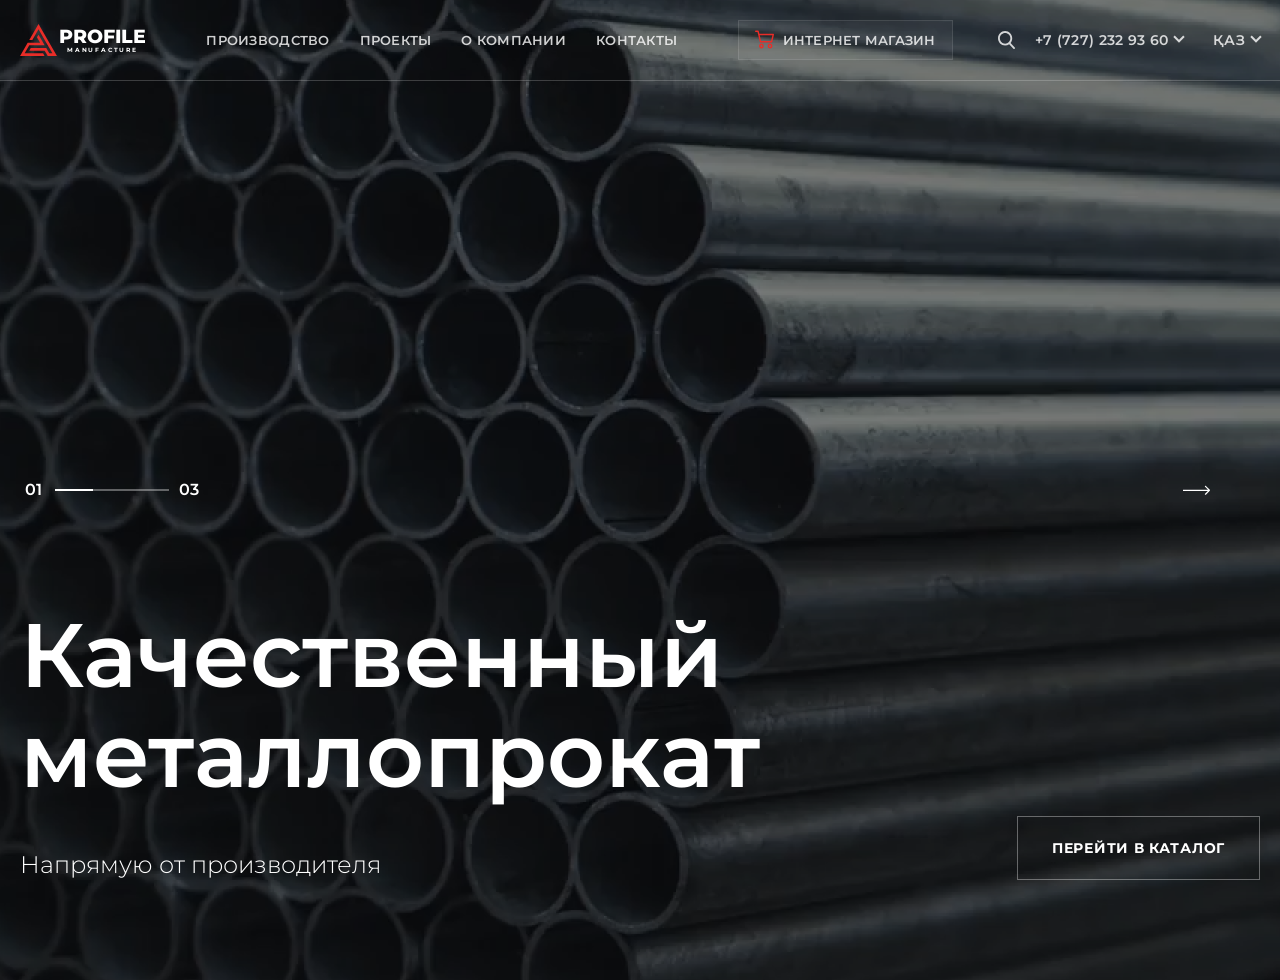
<file: src/index.html>
<!DOCTYPE html>
<html lang="ru">
  <head>
    <meta charset="UTF-8">
    <meta name="viewport" content="width=device-width, initial-scale=1.0, shrink-to-fit=no, maximum-scale=1">
    <link rel="preconnect" href="https://fonts.googleapis.com">
    <link rel="preconnect" href="https://fonts.gstatic.com" crossorigin>
    <link href="https://fonts.googleapis.com/css2?family=Montserrat:wght@300;400;600;700;800&amp;display=swap" rel="stylesheet">
    <link rel="stylesheet" href="assets/css/reset.css">
    <link rel="stylesheet" href="https://cdn.jsdelivr.net/npm/swiper@10/swiper-bundle.min.css">
    <link rel="stylesheet" href="assets/css/style.css">
    <title>Test</title>
  </head>
  <body>
    <div class="wrapper"> 
      <header class="header"> 
        <div class="container-fluid">
          <div class="header-content"> <a class="header-content__logo" href="/"><img src="assets/images/logo.svg" alt=""><span class="text"> <span class="text-title">Profile</span><span class="text-small">manufacture</span></span></a>
            <div class="header-content__menu">
              <div class="header__part d-hid header__toggle">
                <div class="menu-toggle-cont"><span class="menu-toggle"></span></div>
              </div>
              <div class="fixed-menu" id="nav">
                <ul class="main-menu"> 
                  <li class="main-menu__item"> <a class="main-menu__link" href="#">Производство</a></li>
                  <li class="main-menu__item"> <a class="main-menu__link" href="#">Проекты</a></li>
                  <li class="main-menu__item"> <a class="main-menu__link" href="#">О компании</a></li>
                  <li class="main-menu__item"> <a class="main-menu__link" href="#">Контакты</a></li>
                </ul>
              </div>
            </div><a class="header-content__catalog" href="#"> 
              <svg xmlns="http://www.w3.org/2000/svg" width="19" height="20" viewBox="0 0 19 20" fill="none">
                <path d="M15.0438 13.5954C13.7374 13.5954 12.6747 14.6955 12.6747 16.0477C12.6747 17.3999 13.7375 18.5 15.0438 18.5C16.35 18.5 17.4128 17.3999 17.4128 16.0477C17.4128 14.6955 16.35 13.5954 15.0438 13.5954ZM15.0438 17.0286C14.5211 17.0286 14.0961 16.5887 14.0961 16.0477C14.0961 15.5067 14.5211 15.0668 15.0438 15.0668C15.5664 15.0668 15.9914 15.5067 15.9914 16.0477C15.9914 16.5887 15.5664 17.0286 15.0438 17.0286Z" fill="#E92D28"></path>
                <path d="M18.849 4.11739C18.7144 3.93911 18.508 3.83512 18.2894 3.83512H4.3871L3.74744 1.06475C3.67092 0.733707 3.38495 0.5 3.05612 0.5H0.710723C0.318178 0.499962 0 0.829318 0 1.23565C0 1.64199 0.318178 1.97135 0.710723 1.97135H2.49514L4.80499 11.9758C4.88151 12.3072 5.16748 12.5406 5.4963 12.5406H16.56C16.8867 12.5406 17.1714 12.3101 17.2498 11.9819L18.9793 4.7476C19.0316 4.52791 18.9835 4.29566 18.849 4.11739ZM16.0039 11.0692H6.05729L4.7268 5.30651H17.3813L16.0039 11.0692Z" fill="#E92D28"></path>
                <path d="M6.44393 13.5954C5.1376 13.5954 4.07486 14.6955 4.07486 16.0477C4.07486 17.3999 5.13764 18.5 6.44393 18.5C7.75023 18.5 8.81301 17.3999 8.81301 16.0477C8.81301 14.6955 7.75023 13.5954 6.44393 13.5954ZM6.44393 17.0286C5.92132 17.0286 5.4963 16.5887 5.4963 16.0477C5.4963 15.5067 5.92132 15.0668 6.44393 15.0668C6.96655 15.0668 7.39157 15.5067 7.39157 16.0477C7.39157 16.5887 6.96655 17.0286 6.44393 17.0286Z" fill="#E92D28"></path>
              </svg><span class="text">Интернет магазин</span></a>
            <div class="header-content__info">
              <div class="header-content__info_search"> 
                <div class="header-content__info_search_button"><img src="assets/images/seacrh.svg" alt=""></div>
              </div>
              <div class="header-content__info_phones"> 
                <div class="header-content__info_phones_button"><a class="phone" href="tel:87272329360">+7 (727) 232 93 60</a></div>
              </div>
              <div class="header-content__info_language">
                <div class="header-content__info_language_button"><a class="link" href="#">ҚАЗ     </a></div>
              </div>
            </div>
          </div>
        </div>
      </header>
      <main class="main-section">
        <div class="main-slider swiper">
          <div class="swiper-wrapper">
            <div class="swiper-slide">
              <div class="main-slider__slide"> 
                <div class="main-slider__slide_image"> <img src="assets/images/slide-bg.png" alt=""></div>
                <div class="main-slider__slide_content"> 
                  <div class="container-fluid">
                    <div class="main-slider__slide_content_block"> 
                      <div class="main-slider__slide_content_block-left">
                        <h1 class="title">Качественный металлопрокат </h1>
                        <p>Напрямую от производителя</p>
                      </div>
                      <div class="main-slider__slide_content_block-right"><a class="button button-light" href="#">Перейти в каталог</a></div>
                    </div>
                  </div>
                </div>
              </div>
            </div>
            <div class="swiper-slide">
              <div class="main-slider__slide"> 
                <div class="main-slider__slide_image"> <img src="assets/images/slide-bg.png" alt=""></div>
                <div class="main-slider__slide_content"> 
                  <div class="container-fluid">
                    <div class="main-slider__slide_content_block"> 
                      <div class="main-slider__slide_content_block-left">
                        <p class="title">Качественный металлопрокат </p>
                        <p>Напрямую от производителя</p>
                      </div>
                      <div class="main-slider__slide_content_block-right"><a class="button button-light" href="#">Перейти в каталог</a></div>
                    </div>
                  </div>
                </div>
              </div>
            </div>
            <div class="swiper-slide">
              <div class="main-slider__slide"> 
                <div class="main-slider__slide_image"> <img src="assets/images/slide-bg.png" alt=""></div>
                <div class="main-slider__slide_content"> 
                  <div class="container-fluid">
                    <div class="main-slider__slide_content_block"> 
                      <div class="main-slider__slide_content_block-left">
                        <p class="title">Качественный металлопрокат </p>
                        <p>Напрямую от производителя</p>
                      </div>
                      <div class="main-slider__slide_content_block-right"><a class="button button-light" href="#">Перейти в каталог</a></div>
                    </div>
                  </div>
                </div>
              </div>
            </div>
          </div>
          <div class="swiper-button-prev main-slider-prev">
            <svg xmlns="http://www.w3.org/2000/svg" width="44" height="45" viewBox="0 0 44 45" fill="none">
              <path d="M0.292893 22.2929C-0.0976295 22.6834 -0.0976296 23.3166 0.292892 23.7071L6.65685 30.0711C7.04738 30.4616 7.68054 30.4616 8.07107 30.0711C8.46159 29.6805 8.46159 29.0474 8.07107 28.6569L2.41422 23L8.07107 17.3431C8.46159 16.9526 8.46159 16.3195 8.07107 15.9289C7.68054 15.5384 7.04738 15.5384 6.65685 15.9289L0.292893 22.2929ZM44 22L1 22L1 24L44 24L44 22Z" fill="white"></path>
            </svg>
          </div>
          <div class="swiper-button-next main-slider-next">
            <svg xmlns="http://www.w3.org/2000/svg" width="44" height="45" viewBox="0 0 44 45" fill="none">
              <path d="M43.7071 22.2929C44.0976 22.6834 44.0976 23.3166 43.7071 23.7071L37.3431 30.0711C36.9526 30.4616 36.3195 30.4616 35.9289 30.0711C35.5384 29.6805 35.5384 29.0474 35.9289 28.6569L41.5858 23L35.9289 17.3431C35.5384 16.9526 35.5384 16.3195 35.9289 15.9289C36.3195 15.5384 36.9526 15.5384 37.3431 15.9289L43.7071 22.2929ZM-8.74228e-08 22L43 22L43 24L8.74228e-08 24L-8.74228e-08 22Z" fill="white"></path>
            </svg>
          </div>
          <div class="main-slider_nav"> 
            <div class="main-slider__counter main-slider__current">
              <p class="slide-current">01</p>
            </div>
            <div class="swiper-pagination main-slider-pagination"></div>
            <div class="main-slider__counter main-slider__total">
              <p class="slide-total">03</p>
            </div>
          </div>
        </div>
      </main>
    </div>
    <script src="https://code.jquery.com/jquery-3.5.1.min.js" integrity="sha256-9/aliU8dGd2tb6OSsuzixeV4y/faTqgFtohetphbbj0=" crossorigin="anonymous"></script>
    <script src="https://cdn.jsdelivr.net/npm/swiper@10/swiper-bundle.min.js"></script>
    <script src="assets/js/script.js"></script>
  </body>
</html>
</file>
<file: src/assets/css/style.css>
body {
  font-family: 'Montserrat', sans-serif;
  background: #fff;
}

.container-fluid {
  width: 100%;
  max-width: 1540px;
  padding: 0 20px;
  margin: 0 auto;
}

.header {
  border-bottom: 1px solid rgba(255, 255, 255, 0.2);
  padding: 20px 0;
  position: fixed;
  top: 0;
  left: 0;
  right: 0;
  z-index: 100;
}

.header-content {
  display: -webkit-box;
  display: -ms-flexbox;
  display: flex;
  -webkit-box-align: center;
      -ms-flex-align: center;
          align-items: center;
  -webkit-box-pack: justify;
      -ms-flex-pack: justify;
          justify-content: space-between;
}

.header-content__logo {
  display: -webkit-box;
  display: -ms-flexbox;
  display: flex;
  -webkit-box-align: center;
      -ms-flex-align: center;
          align-items: center;
}

.header-content__logo img {
  min-width: 37px;
  max-width: 37px;
  margin: 0 2px 0 0;
}

.header-content__logo span.text-title {
  color: #fff;
  font-size: 19px;
  font-style: normal;
  font-weight: 800;
  line-height: 19px;
  text-transform: uppercase;
}

.header-content__logo span.text-small {
  color: #fff;
  font-size: 6px;
  font-style: normal;
  font-weight: 700;
  line-height: 6px;
  letter-spacing: 1.8px;
  text-transform: uppercase;
  display: block;
  text-align: center;
}

.header-content__catalog {
  border: 1px solid rgba(255, 255, 255, 0.1);
  background: rgba(255, 255, 255, 0.05);
  padding: 9px 16px;
  display: -webkit-box;
  display: -ms-flexbox;
  display: flex;
  -webkit-box-align: center;
      -ms-flex-align: center;
          align-items: center;
  -webkit-transition: all 400ms ease-in-out;
  transition: all 400ms ease-in-out;
}

.header-content__catalog span.text {
  color: rgba(255, 255, 255, 0.8);
  font-size: 13px;
  font-style: normal;
  font-weight: 600;
  line-height: 13px;
  letter-spacing: 0.26px;
  text-transform: uppercase;
  -webkit-transition: all 400ms ease-in-out;
  transition: all 400ms ease-in-out;
}

.header-content__catalog svg {
  margin: 0 9px 0 0;
}

.header-content__catalog svg path {
  fill: #E92D28;
  -webkit-transition: all 400ms ease-in-out;
  transition: all 400ms ease-in-out;
}

.header-content__catalog:hover {
  border-color: #fff;
  -webkit-transition: all 400ms ease-in-out;
  transition: all 400ms ease-in-out;
}

.header-content__info {
  display: -webkit-box;
  display: -ms-flexbox;
  display: flex;
  -webkit-box-align: center;
      -ms-flex-align: center;
          align-items: center;
}

.header-content__info_phones_button {
  position: relative;
  padding: 0 15px 0 0;
  cursor: pointer;
}

.header-content__info_phones_button:after {
  content: '';
  position: absolute;
  top: 1px;
  right: 0;
  width: 8px;
  height: 8px;
  border-top: 2px solid rgba(255, 255, 255, 0.8);
  border-right: 2px solid rgba(255, 255, 255, 0.8);
  -webkit-transform: rotate(135deg);
          transform: rotate(135deg);
}

.header-content__info_phones .phone {
  color: rgba(255, 255, 255, 0.8);
  font-size: 14px;
  font-style: normal;
  font-weight: 600;
  line-height: 14px;
  letter-spacing: 0.28px;
  -webkit-transition: all 400ms ease-in-out;
  transition: all 400ms ease-in-out;
  text-transform: uppercase;
}

.header-content__info_phones .phone:hover {
  color: #fff;
  -webkit-transition: all 400ms ease-in-out;
  transition: all 400ms ease-in-out;
}

.header-content__info_search {
  margin: 0 30px 0 0;
}

.header-content__info_search_button {
  cursor: pointer;
}

.header-content__info_search_button img {
  max-width: 17px;
  min-width: 17px;
}

.header-content__info_language {
  margin: 0 0 0 40px;
}

.header-content__info_language_button {
  position: relative;
  padding: 0 15px 0 0;
  cursor: pointer;
}

.header-content__info_language_button:after {
  content: '';
  position: absolute;
  top: 1px;
  right: 0;
  width: 8px;
  height: 8px;
  border-top: 2px solid rgba(255, 255, 255, 0.8);
  border-right: 2px solid rgba(255, 255, 255, 0.8);
  -webkit-transform: rotate(135deg);
          transform: rotate(135deg);
}

.header-content__info_language .link {
  color: rgba(255, 255, 255, 0.8);
  font-size: 14px;
  font-style: normal;
  font-weight: 600;
  line-height: 14px;
  letter-spacing: 0.28px;
  -webkit-transition: all 400ms ease-in-out;
  transition: all 400ms ease-in-out;
  text-transform: uppercase;
}

.header-content__info_language .link:hover {
  color: #fff;
  -webkit-transition: all 400ms ease-in-out;
  transition: all 400ms ease-in-out;
}

@media screen and (max-width: 1400px) {
  .header-content__info_language {
    margin: 0 0 0 30px;
  }
  .header-content__info_search {
    margin: 0 20px 0 0;
  }
}

@media screen and (max-width: 1199px) {
  .header-content {
    padding: 0 70px 0 0;
  }
}

@media screen and (max-width: 767px) {
  .header-content {
    -ms-flex-wrap: wrap;
        flex-wrap: wrap;
  }
  .header-content__info {
    width: 100%;
    margin: 15px 0 0 0;
    -webkit-box-pack: end;
        -ms-flex-pack: end;
            justify-content: flex-end;
  }
}

@media screen and (max-width: 575px) {
  .header-content {
    padding: 0 55px 0 0;
  }
  .header-content__logo {
    margin: 0 0 15px 0;
    width: 100%;
  }
  .header-content__info {
    -webkit-box-pack: start;
        -ms-flex-pack: start;
            justify-content: flex-start;
  }
}

.main-menu {
  display: -webkit-box;
  display: -ms-flexbox;
  display: flex;
  padding: 0;
  margin: 0;
  -webkit-box-align: center;
      -ms-flex-align: center;
          align-items: center;
}

.main-menu__item {
  margin: 0 18px;
  padding: 0;
  display: block;
}

.main-menu__link {
  color: #fff;
  opacity: 0.8;
  font-size: 13px;
  font-style: normal;
  font-weight: 600;
  line-height: 13px;
  letter-spacing: 0.26px;
  text-transform: uppercase;
  -webkit-transition: all 400ms ease-in-out;
  transition: all 400ms ease-in-out;
}

.main-menu__link:hover {
  color: #fff;
  opacity: 1;
  -webkit-transition: all 400ms ease-in-out;
  transition: all 400ms ease-in-out;
}

@media screen and (max-width: 1400px) {
  .main-menu__item {
    margin: 0 15px;
  }
}

@media screen and (max-width: 1199px) {
  .fixed-menu {
    position: fixed;
    top: -150vh;
    left: 0;
    right: 0;
    background: #0E1927;
    padding: 0;
    border-radius: 0;
    bottom: auto;
    overflow: auto;
    visibility: hidden;
    opacity: 0;
    -webkit-transition: all 400ms ease-in-out;
    transition: all 400ms ease-in-out;
    border-top: 1px solid rgba(255, 255, 255, 0.3);
    z-index: -9999;
  }
  .fixed-menu.show {
    visibility: visible;
    opacity: 1;
    top: 0;
    -webkit-transition: all 400ms ease-in-out;
    transition: all 400ms ease-in-out;
    z-index: 100;
    height: 100vh;
  }
  .menu-toggle {
    width: 100%;
    display: inline-block;
    vertical-align: middle;
    height: 2px;
    position: relative;
    background: #fff;
    -webkit-transition: all 400ms ease-in-out;
    transition: all 400ms ease-in-out;
  }
  .menu-toggle-cont {
    width: 26px;
    height: 26px;
    font-size: 0;
    cursor: pointer;
    position: absolute;
    top: 27px;
    right: 20px;
    z-index: 105;
  }
  .menu-toggle-cont:after {
    content: '';
    height: 100%;
    display: inline-block;
    vertical-align: middle;
  }
  .menu-toggle-cont_active .menu-toggle {
    height: 0;
  }
  .menu-toggle-cont_active .menu-toggle:before {
    -webkit-transform: rotate(45deg);
    transform: rotate(45deg);
    background: #fff;
    top: auto;
  }
  .menu-toggle-cont_active .menu-toggle:after {
    -webkit-transform: rotate(-45deg);
    transform: rotate(-45deg);
    top: auto;
    background: #fff;
  }
  .menu-toggle:before,
  .menu-toggle:after {
    content: '';
    -webkit-transition: all 0.3s;
    transition: all 0.3s;
    height: 2px;
    background-color: #fff;
    position: absolute;
    left: 0;
    width: 100%;
    -webkit-transition: all 400ms ease-in-out;
    transition: all 400ms ease-in-out;
  }
  .menu-toggle:before {
    top: 0;
  }
  .menu-toggle:after {
    top: 0;
  }
  .menu-toggle:before {
    -webkit-transform: translateY(-350%);
    transform: translateY(-350%);
  }
  .menu-toggle:after {
    -webkit-transform: translateY(350%);
    transform: translateY(350%);
  }
  .main-menu {
    padding: 30px 20px;
    display: block;
  }
  .main-menu__item {
    margin: 30px 0;
  }
}

.main-slider__slide {
  position: relative;
}

.main-slider__slide_image {
  width: 100%;
  height: 980px;
}

.main-slider__slide_image img {
  width: 100%;
  height: 100%;
  -o-object-fit: cover;
     object-fit: cover;
  -o-object-position: center;
     object-position: center;
}

.main-slider__slide_content {
  position: absolute;
  right: 0;
  left: 0;
  bottom: 100px;
  z-index: 5;
}

.main-slider__slide_content_block {
  display: -webkit-box;
  display: -ms-flexbox;
  display: flex;
  -webkit-box-align: end;
      -ms-flex-align: end;
          align-items: flex-end;
  -webkit-box-pack: justify;
      -ms-flex-pack: justify;
          justify-content: space-between;
}

.main-slider__slide_content_block p {
  color: #FFF;
  font-size: 24px;
  font-style: normal;
  font-weight: 300;
  line-height: 30px;
  margin: 0;
}

.main-slider__slide_content_block .title {
  color: #FFF;
  font-size: 110px;
  font-style: normal;
  font-weight: 600;
  line-height: 130px;
  margin: 0 0 45px 0;
}

.main-slider-next {
  right: 70px;
}

.main-slider-next svg path {
  fill: #fff;
  -webkit-transition: all 400ms ease-in-out;
  transition: all 400ms ease-in-out;
}

.main-slider-next:hover svg path {
  fill: #E92D28;
  -webkit-transition: all 400ms ease-in-out;
  transition: all 400ms ease-in-out;
}

.main-slider-prev {
  left: 70px;
}

.main-slider-prev svg path {
  fill: #fff;
  -webkit-transition: all 400ms ease-in-out;
  transition: all 400ms ease-in-out;
}

.main-slider-prev:hover svg path {
  fill: #E92D28;
  -webkit-transition: all 400ms ease-in-out;
  transition: all 400ms ease-in-out;
}

.main-slider .swiper-pagination-bullets.swiper-pagination-horizontal {
  position: initial;
  padding: 0;
  text-align: left;
  width: auto;
  display: -webkit-box;
  display: -ms-flexbox;
  display: flex;
  margin: 0 10px;
}

.main-slider .swiper-horizontal > .swiper-pagination-bullets .swiper-pagination-bullet, .main-slider .swiper-pagination-horizontal.swiper-pagination-bullets .swiper-pagination-bullet {
  margin: 0;
}

.main-slider .swiper-pagination-bullet {
  width: 38px;
  height: 2px;
  display: inline-block;
  border-radius: 0;
  background: rgba(255, 255, 255, 0.35);
  -webkit-transition: all 400ms ease-in-out;
  transition: all 400ms ease-in-out;
  margin: 0;
  opacity: 1;
}

.main-slider .swiper-pagination-bullet-active {
  opacity: 1;
  background: #fff;
  -webkit-transition: all 400ms ease-in-out;
  transition: all 400ms ease-in-out;
}

.main-slider_nav {
  top: calc(980px - 500px);
  width: 100%;
  position: absolute;
  z-index: 55;
  max-width: 1540px;
  text-align: left;
  left: calc(50% - 745px);
  display: -webkit-box;
  display: -ms-flexbox;
  display: flex;
  -webkit-box-align: center;
      -ms-flex-align: center;
          align-items: center;
}

.main-slider__counter p {
  color: #FFF;
  font-size: 16px;
  font-style: normal;
  font-weight: 600;
  line-height: normal;
  min-width: 20px;
}

@media screen and (max-width: 1780px) {
  .main-slider-prev {
    display: none;
  }
}

@media screen and (max-width: 1560px) {
  .main-slider_nav {
    left: 25px;
  }
}

@media screen and (max-width: 1400px) {
  .main-slider__slide_content_block .title {
    font-size: 90px;
    line-height: 100px;
  }
}

@media screen and (max-width: 1199px) {
  .main-slider__slide_image {
    height: 500px;
  }
  .main-slider__slide_content_block p {
    font-size: 18px;
    line-height: 24px;
  }
  .main-slider__slide_content_block .title {
    font-size: 70px;
    line-height: 80px;
    margin: 0 0 25px 0;
  }
  .main-slider_nav {
    top: auto;
    bottom: 30px;
  }
  .main-slider-next {
    right: 20px;
    top: auto;
    bottom: 15px;
    z-index: 155;
  }
  .main-slider-next:hover svg path {
    fill: #fff;
  }
}

@media screen and (max-width: 991px) {
  .main-slider__slide_content_block {
    display: block;
  }
  .main-slider__slide_content_block p {
    font-size: 16px;
    margin: 0 0 20px 0;
  }
  .main-slider__slide_content_block .title {
    font-size: 60px;
    line-height: 60px;
    margin: 0 0 20px 0;
  }
  .main-slider_nav {
    top: auto;
    bottom: 30px;
  }
  .main-slider-next {
    right: 20px;
    top: auto;
    bottom: 15px;
  }
}

@media screen and (max-width: 767px) {
  .main-slider__slide_content_block .title {
    font-size: 40px;
    line-height: 50px;
  }
}

@media screen and (max-width: 575px) {
  .main-slider__slide_content_block .title {
    font-size: 34px;
    line-height: 44px;
  }
}

.button {
  display: inline-block;
  padding: 24px 34px;
  font-size: 14px;
  font-style: normal;
  font-weight: 700;
  line-height: 14px;
  letter-spacing: 0.7px;
  text-transform: uppercase;
  -webkit-transition: all 400ms ease-in-out;
  transition: all 400ms ease-in-out;
  border: 1px solid transparent;
  white-space: nowrap;
  text-decoration: none;
}

.button:hover {
  text-decoration: none;
  -webkit-transition: all 400ms ease-in-out;
  transition: all 400ms ease-in-out;
}

.button-light {
  color: #fff;
  border: 1px solid rgba(255, 255, 255, 0.35);
}

.button-light:hover {
  color: #fff;
  background: rgba(255, 255, 255, 0.35);
}

@media screen and (max-width: 991px) {
  .button {
    padding: 20px 25px;
  }
}

.hidden-body {
  overflow: hidden;
}
/*# sourceMappingURL=style.css.map */
</file>
